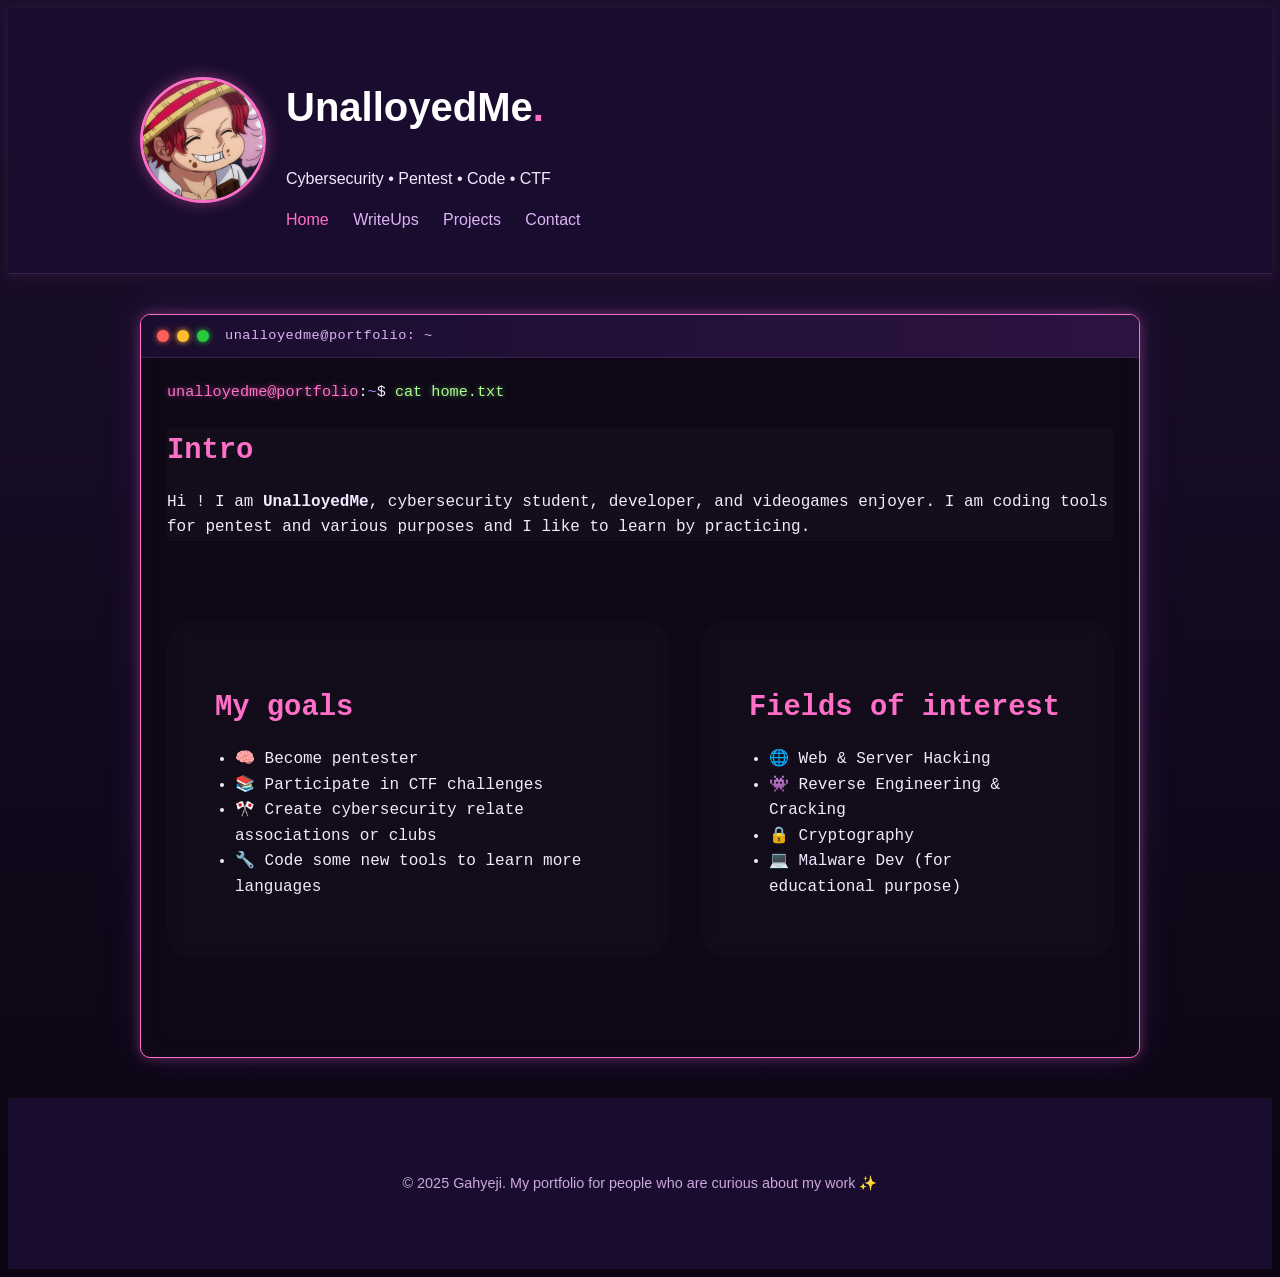
<file: index.html>
<!DOCTYPE html>
<html lang="fr">
<head>
  <meta charset="UTF-8" />
  <meta name="viewport" content="width=device-width, initial-scale=1.0" />
  <title>UnalloyedMe - Home</title>
  <link rel="stylesheet" href="style/web.css">
</head>

<body>

  <header>
    <div class="container header-content">
      <img src="img/Shanks.jpg" alt="Photo de profil de UnalloyedMe" class="profile-pic" />
      <div>
        <h1>UnalloyedMe<span class="dot">.</span></h1>
        <p>Cybersecurity • Pentest • Code • CTF</p>
        <nav>
          <a href="index.html" class="active">Home</a>
          <a href="pages/writeups.html">WriteUps</a>
          <a href="pages/projects.html">Projects</a>
          <a href="pages/contact.html">Contact</a>
        </nav>
      </div>
    </div>
  </header>

  <main class="container">
    <div class="terminal-window">
      <div class="terminal-titlebar">
        <div class="terminal-dots">
          <span class="red"></span>
          <span class="yellow"></span>
          <span class="green"></span>
        </div>
        <span class="terminal-title">unalloyedme@portfolio: ~</span>
      </div>

      <div class="terminal-body">
        <div class="terminal-line">
          <span class="prompt">unalloyedme@portfolio</span>:<span class="path">~</span>$
          <span class="cmd-text" data-cmd="cat home.txt"></span><span class="cursor">&nbsp;</span>
        </div>

        <div class="terminal-output">

          <section id="about">
            <h2>Intro</h2>
            <p>Hi ! I am <strong>UnalloyedMe</strong>, cybersecurity student, developer, and videogames enjoyer.
              I am coding tools for pentest and various purposes and I like to learn by practicing.</p>
          </section>

          <div class="box" id="goals">
            <section class="fields">
              <h2>My goals</h2>
              <ul>
                <li>🧠 Become pentester</li>
                <li>📚 Participate in CTF challenges</li>
                <li>🎌 Create cybersecurity relate associations or clubs</li>
                <li>🔧 Code some new tools to learn more languages</li>
              </ul>
            </section>

            <section class="fields">
              <h2>Fields of interest</h2>
              <ul>
                <li>🌐 Web & Server Hacking</li>
                <li>👾 Reverse Engineering & Cracking</li>
                <li>🔒 Cryptography</li>
                <li>💻 Malware Dev (for educational purpose)</li>
              </ul>
            </section>
          </div>

        </div>
      </div>
    </div>
  </main>

  <footer>
    <div class="container">
      <p>&copy; 2025 Gahyeji. My portfolio for people who are curious about my work ✨</p>
    </div>
  </footer>

  <script src="/scripts/terminal.js"></script>
</body>
</html>
</file>
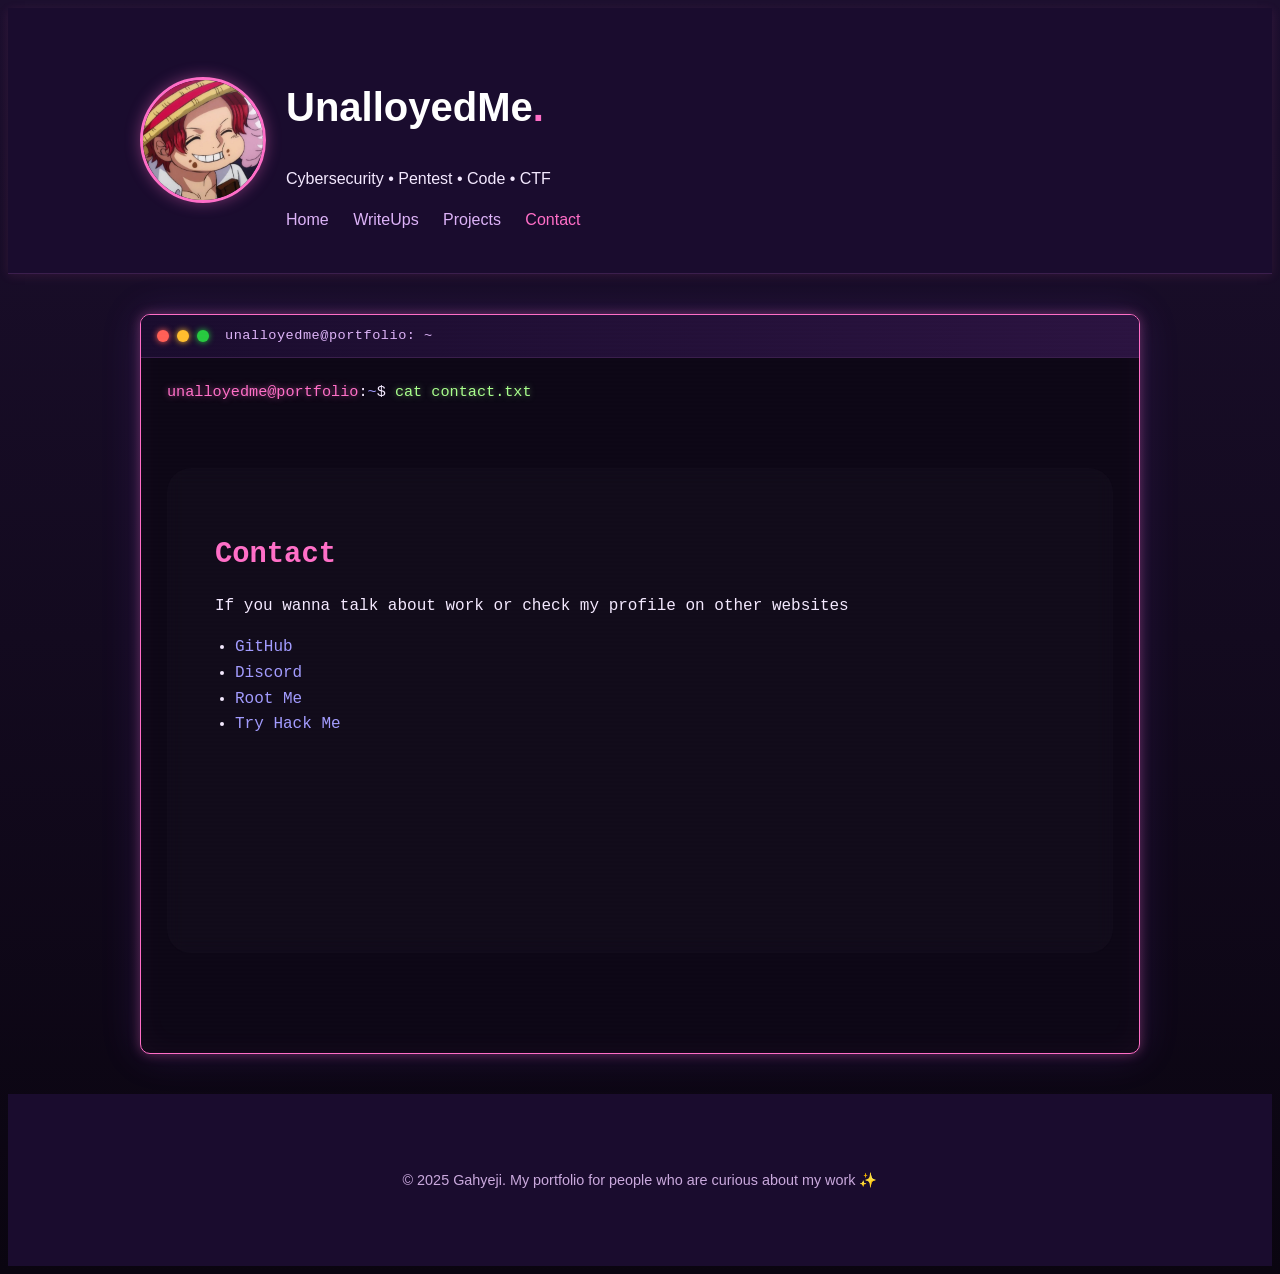
<file: contact.html>
<!DOCTYPE html>
<html lang="fr">
<head>
  <meta charset="UTF-8" />
  <meta name="viewport" content="width=device-width, initial-scale=1.0" />
  <title>UnalloyedMe - Contact</title>
  <link rel="stylesheet" href="web.css">
</head>

<body>

  <header>
    <div class="container header-content">
      <img src="img/Shanks.jpg" alt="Photo de profil de UnalloyedMe" class="profile-pic" />
      <div>
        <h1>UnalloyedMe<span class="dot">.</span></h1>
        <p>Cybersecurity • Pentest • Code • CTF</p>
        <nav>
          <a href="index.html">Home</a>
          <a href="writeups.html">WriteUps</a>
          <a href="projects.html">Projects</a>
          <a href="contact.html" class="active">Contact</a>
        </nav>
      </div>
    </div>
  </header>

  <main class="container">
    <div class="terminal-window">
      <div class="terminal-titlebar">
        <div class="terminal-dots">
          <span class="red"></span>
          <span class="yellow"></span>
          <span class="green"></span>
        </div>
        <span class="terminal-title">unalloyedme@portfolio: ~</span>
      </div>

      <div class="terminal-body">
        <div class="terminal-line">
          <span class="prompt">unalloyedme@portfolio</span>:<span class="path">~</span>$
          <span class="cmd-text" data-cmd="cat contact.txt"></span><span class="cursor">&nbsp;</span>
        </div>

        <div class="terminal-output">

          <section id="contact" class="fields">
            <h2>Contact</h2>
            <p>If you wanna talk about work or check my profile on other websites</p>
            <ul>
              <li><a href="https://github.com/UnalloyedMe" target="_blank">GitHub</a></li>
              <li><a href="https://discord.com/users/417231274621534209" target="_blank">Discord</a></li>
              <li><a href="https://www.root-me.org/UnalloyedMe?lang=fr#21d17d190c5de5183eb4ed64203c93be" target="_blank">Root Me</a></li>
              <li><a href="https://tryhackme.com/p/Gahyeji" target="_blank">Try Hack Me</a></li>
            </ul>
            <iframe src="https://tryhackme.com/api/v2/badges/public-profile?userPublicId=1462601" style='border:none;'></iframe>
          </section>

        </div>
      </div>
    </div>
  </main>

  <footer>
    <div class="container">
      <p>&copy; 2025 Gahyeji. My portfolio for people who are curious about my work ✨</p>
    </div>
  </footer>

  <script src="terminal.js"></script>
</body>
</html>
</file>
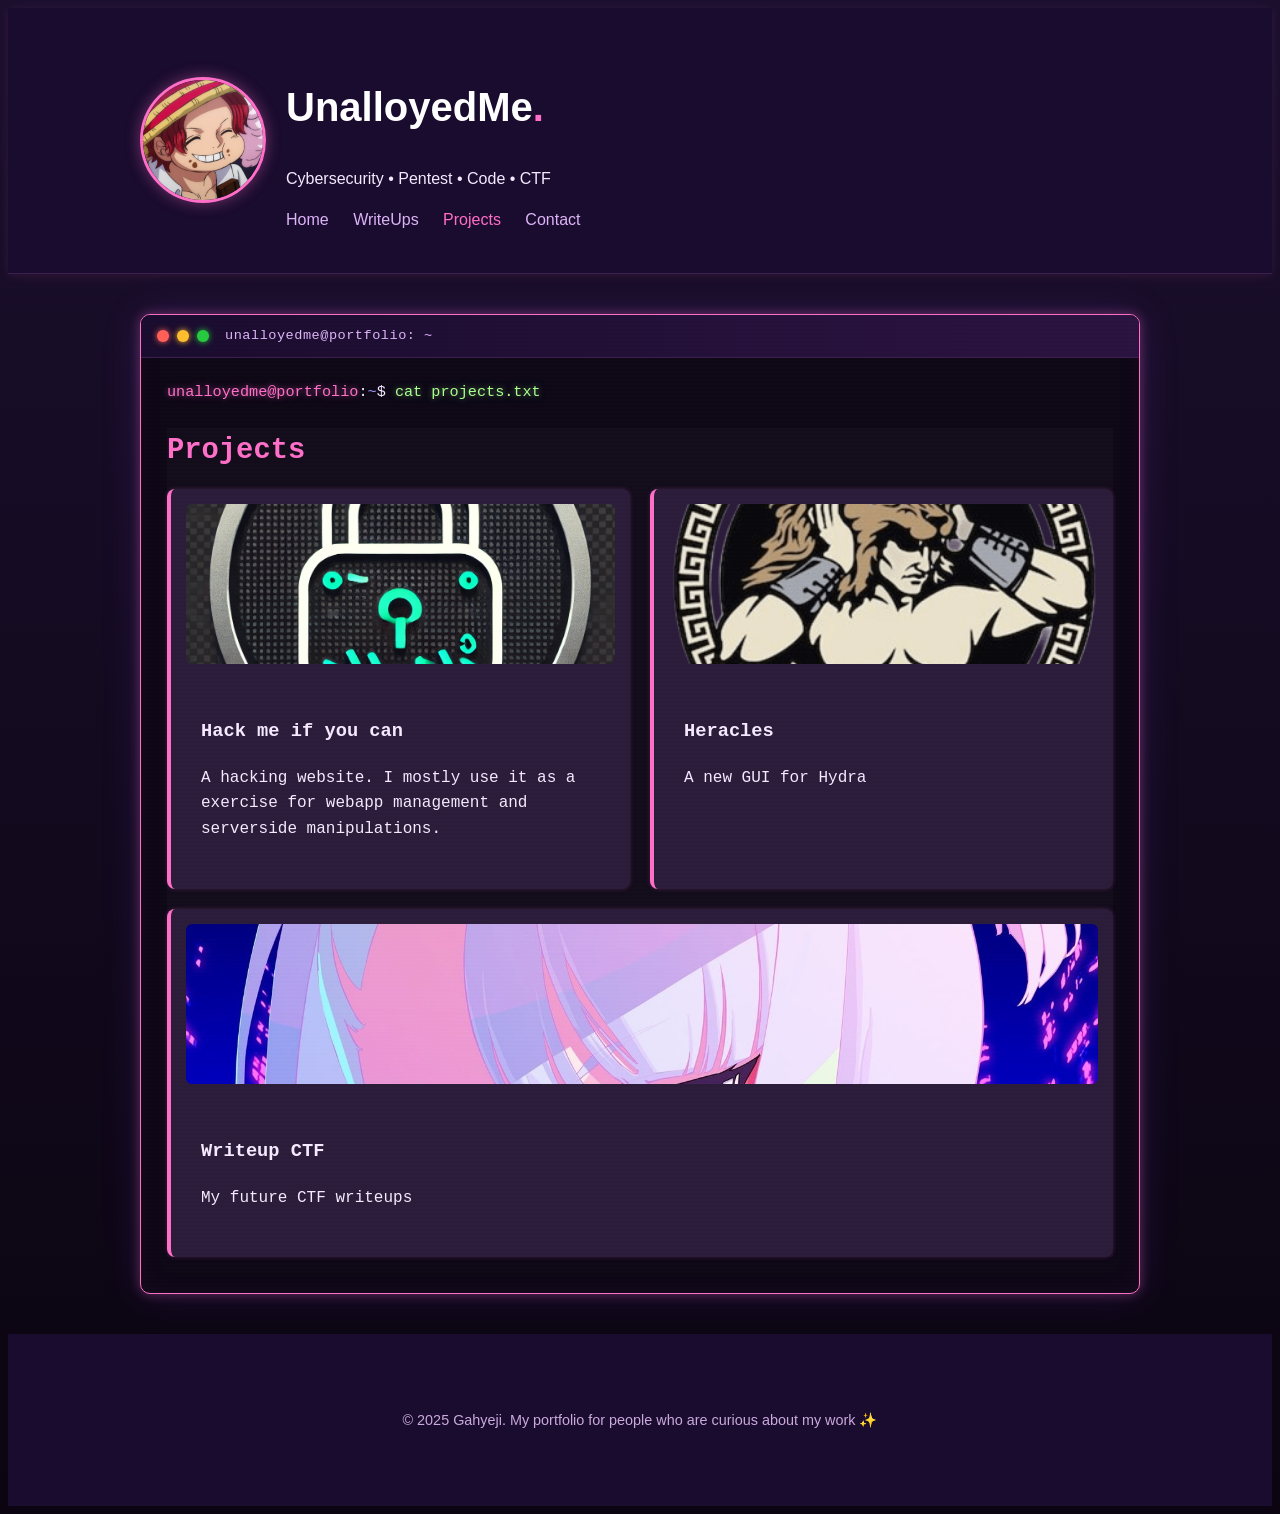
<file: projects.html>
<!DOCTYPE html>
<html lang="fr">
<head>
  <meta charset="UTF-8" />
  <meta name="viewport" content="width=device-width, initial-scale=1.0" />
  <title>UnalloyedMe - Projects</title>
  <link rel="stylesheet" href="web.css">
</head>

<body>

  <header>
    <div class="container header-content">
      <img src="img/Shanks.jpg" alt="Photo de profil de UnalloyedMe" class="profile-pic" />
      <div>
        <h1>UnalloyedMe<span class="dot">.</span></h1>
        <p>Cybersecurity • Pentest • Code • CTF</p>
        <nav>
          <a href="index.html">Home</a>
          <a href="writeups.html">WriteUps</a>
          <a href="projects.html" class="active">Projects</a>
          <a href="contact.html">Contact</a>
        </nav>
      </div>
    </div>
  </header>

  <main class="container">
    <div class="terminal-window">
      <div class="terminal-titlebar">
        <div class="terminal-dots">
          <span class="red"></span>
          <span class="yellow"></span>
          <span class="green"></span>
        </div>
        <span class="terminal-title">unalloyedme@portfolio: ~</span>
      </div>

      <div class="terminal-body">
        <div class="terminal-line">
          <span class="prompt">unalloyedme@portfolio</span>:<span class="path">~</span>$
          <span class="cmd-text" data-cmd="cat projects.txt"></span><span class="cursor">&nbsp;</span>
        </div>

        <div class="terminal-output">

          <section id="projects">
            <h2>Projects</h2>
            <div class="projects">
              <div class="card">
                <img src="img/logoHMIYC.webp" alt="HMIYC Logo" class="project-img" />
                <a href="https://github.com/UnalloyedMe/hackmeifucan" target="_blank" class="nav-link">
                  <h3>Hack me if you can</h3>
                  <p>A hacking website. I mostly use it as a exercise for webapp management and serverside manipulations.</p>
                </a>
              </div>
              <div class="card">
                <img src="img/logoHeracles.png" alt="Heracles Logo" class="project-img" />
                <a href="https://github.com/UnalloyedMe/heracles" target="_blank" class="nav-link">
                  <h3>Heracles</h3>
                  <p>A new GUI for Hydra</p>
                </a>
              </div>
              <div class="card">
                <img src="img/UnalloyedMe.jpg" alt="Illustration du projet" class="project-img" />
                <a href="https://github.com/UnalloyedMe/Capture-The-Flog---CTF-writeups-collection" target="_blank" class="nav-link">
                  <h3>Writeup CTF</h3>
                  <p>My future CTF writeups</p>
                </a>
              </div>
            </div>
          </section>

        </div>
      </div>
    </div>
  </main>

  <footer>
    <div class="container">
      <p>&copy; 2025 Gahyeji. My portfolio for people who are curious about my work ✨</p>
    </div>
  </footer>

  <script src="terminal.js"></script>
</body>
</html>
</file>
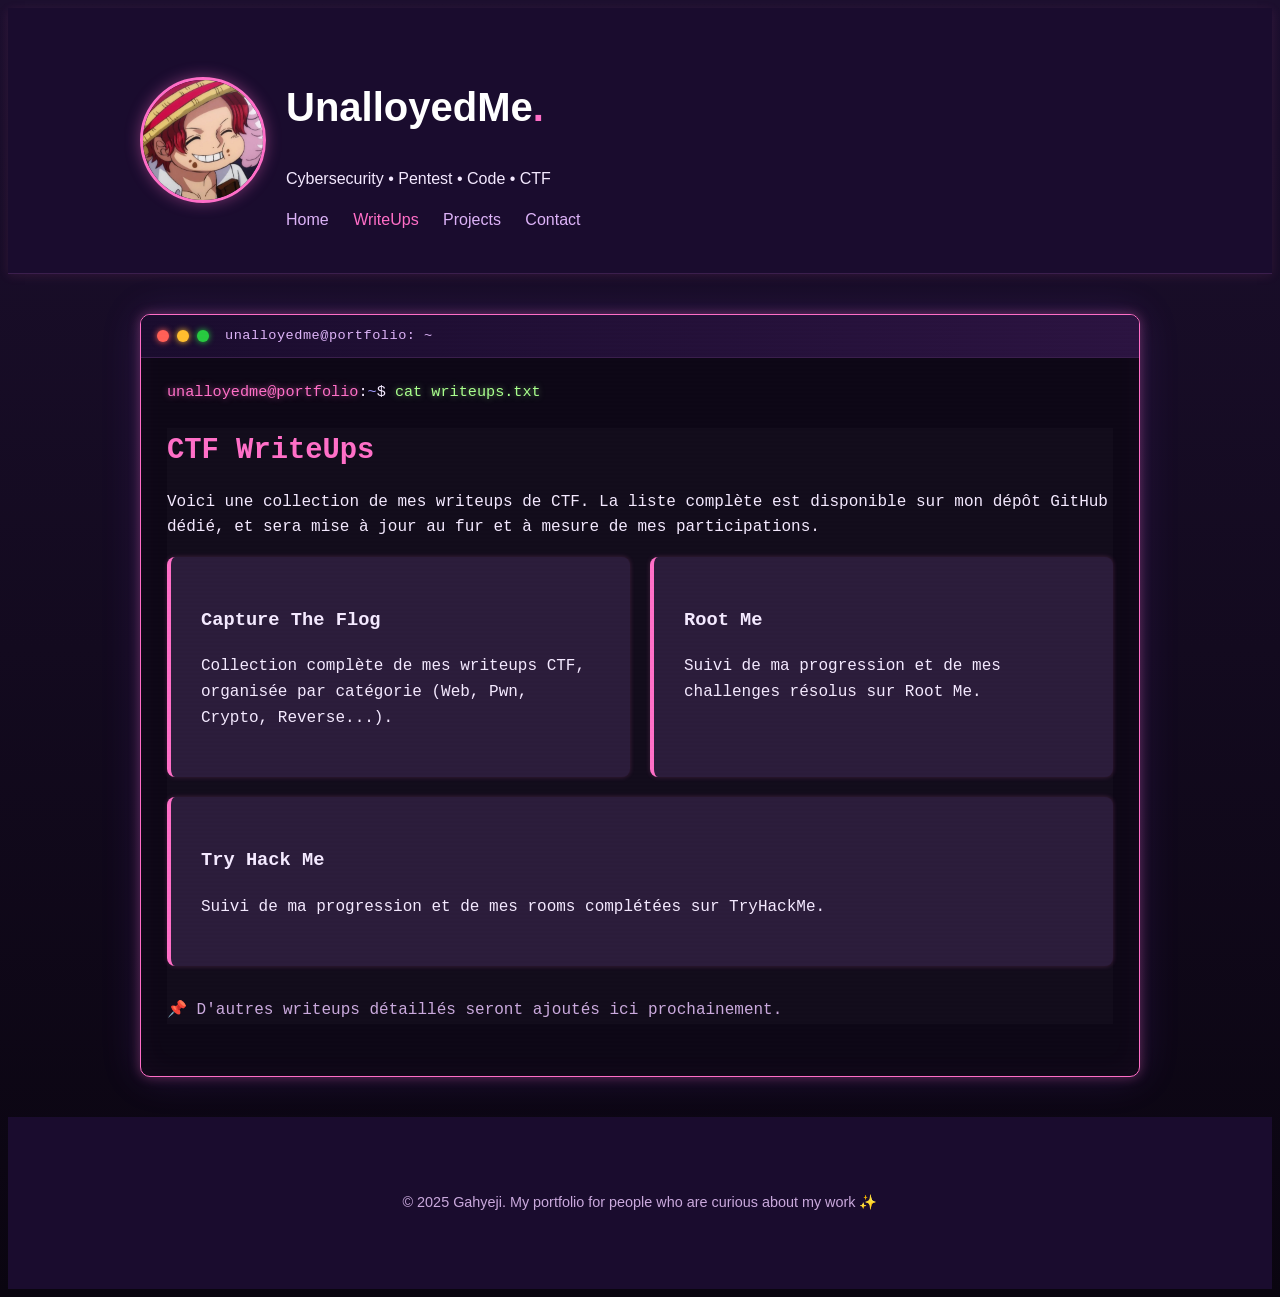
<file: writeups.html>
<!DOCTYPE html>
<html lang="fr">
<head>
  <meta charset="UTF-8" />
  <meta name="viewport" content="width=device-width, initial-scale=1.0" />
  <title>UnalloyedMe - WriteUps</title>
  <link rel="stylesheet" href="web.css">
</head>

<body>

  <header>
    <div class="container header-content">
      <img src="img/Shanks.jpg" alt="Photo de profil de UnalloyedMe" class="profile-pic" />
      <div>
        <h1>UnalloyedMe<span class="dot">.</span></h1>
        <p>Cybersecurity • Pentest • Code • CTF</p>
        <nav>
          <a href="index.html">Home</a>
          <a href="writeups.html" class="active">WriteUps</a>
          <a href="projects.html">Projects</a>
          <a href="contact.html">Contact</a>
        </nav>
      </div>
    </div>
  </header>

  <main class="container">
    <div class="terminal-window">
      <div class="terminal-titlebar">
        <div class="terminal-dots">
          <span class="red"></span>
          <span class="yellow"></span>
          <span class="green"></span>
        </div>
        <span class="terminal-title">unalloyedme@portfolio: ~</span>
      </div>

      <div class="terminal-body">
        <div class="terminal-line">
          <span class="prompt">unalloyedme@portfolio</span>:<span class="path">~</span>$
          <span class="cmd-text" data-cmd="cat writeups.txt"></span><span class="cursor">&nbsp;</span>
        </div>

        <div class="terminal-output">

          <section id="writeups">
            <h2>CTF WriteUps</h2>
            <p>Voici une collection de mes writeups de CTF. La liste complète est disponible sur mon dépôt GitHub dédié,
              et sera mise à jour au fur et à mesure de mes participations.</p>

            <div class="projects">
              <div class="card">
                <a href="https://github.com/UnalloyedMe/Capture-The-Flog---CTF-writeups-collection" target="_blank" class="nav-link">
                  <h3>Capture The Flog</h3>
                  <p>Collection complète de mes writeups CTF, organisée par catégorie (Web, Pwn, Crypto, Reverse...).</p>
                </a>
              </div>
              <div class="card">
                <a href="https://www.root-me.org/UnalloyedMe?lang=fr#21d17d190c5de5183eb4ed64203c93be" target="_blank" class="nav-link">
                  <h3>Root Me</h3>
                  <p>Suivi de ma progression et de mes challenges résolus sur Root Me.</p>
                </a>
              </div>
              <div class="card">
                <a href="https://tryhackme.com/p/Gahyeji" target="_blank" class="nav-link">
                  <h3>Try Hack Me</h3>
                  <p>Suivi de ma progression et de mes rooms complétées sur TryHackMe.</p>
                </a>
              </div>
            </div>

            <p style="margin-top:2rem; color:#caa9dd;">📌 D'autres writeups détaillés seront ajoutés ici prochainement.</p>
          </section>

        </div>
      </div>
    </div>
  </main>

  <footer>
    <div class="container">
      <p>&copy; 2025 Gahyeji. My portfolio for people who are curious about my work ✨</p>
    </div>
  </footer>

  <script src="terminal.js"></script>
</body>
</html>
</file>
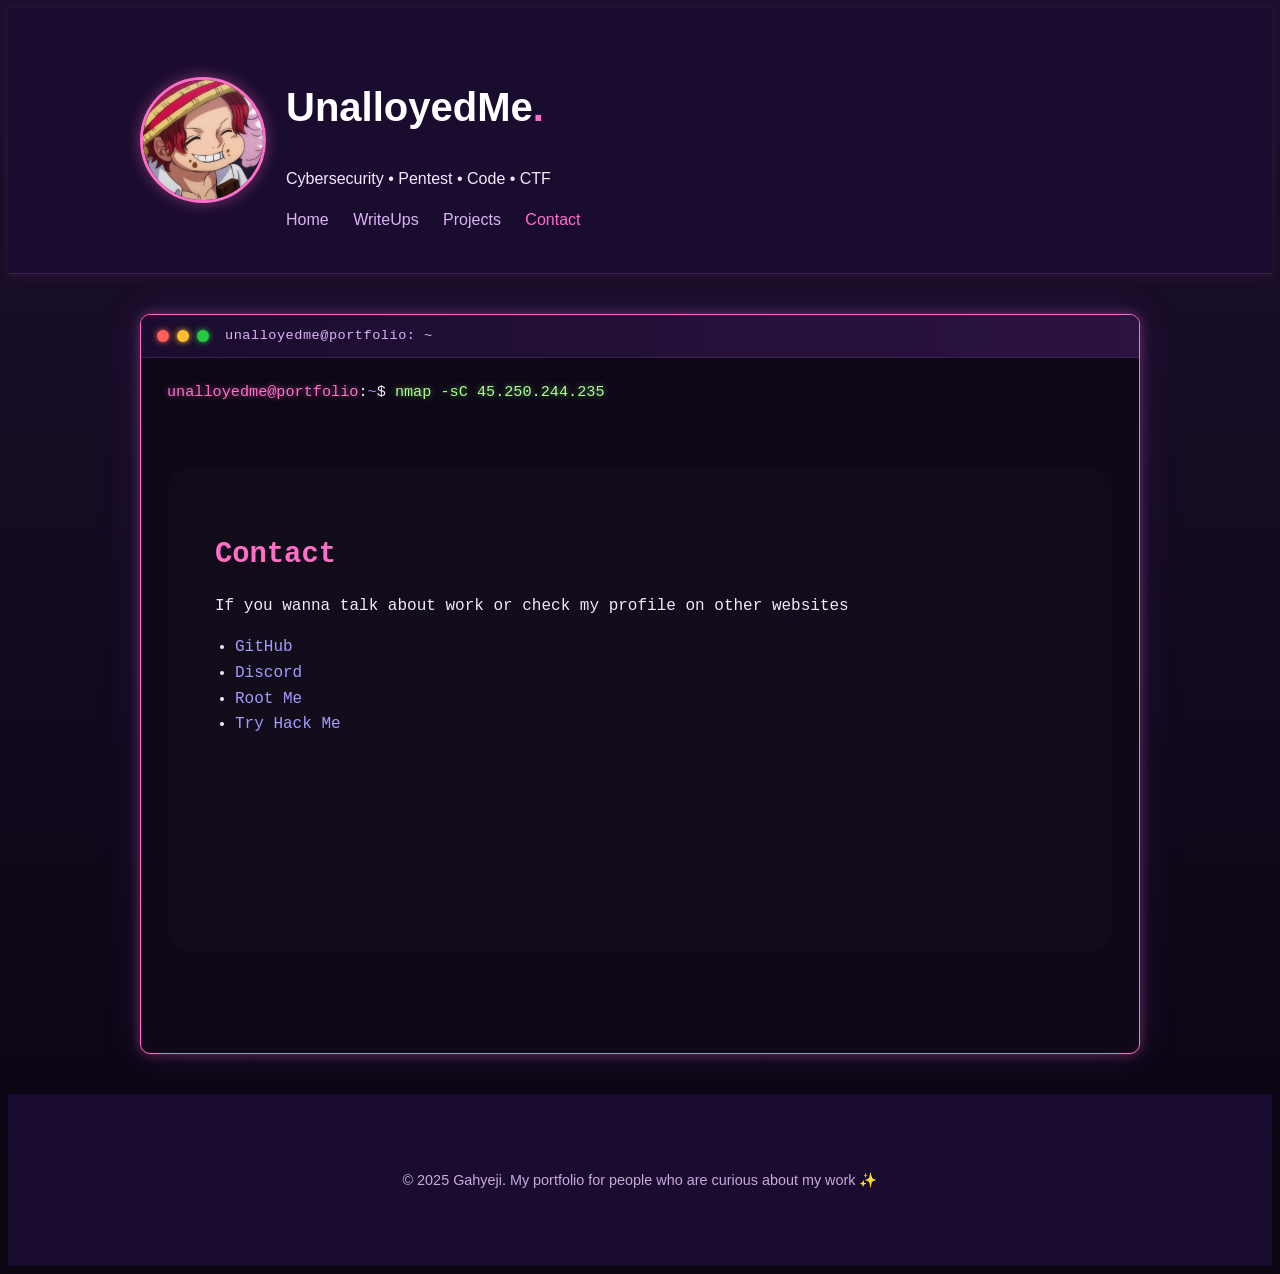
<file: pages/contact.html>
<!DOCTYPE html>
<html lang="fr">
<head>
  <meta charset="UTF-8" />
  <meta name="viewport" content="width=device-width, initial-scale=1.0" />
  <title>UnalloyedMe - Contact</title>
  <link rel="stylesheet" href="../style/web.css">
</head>

<body>

  <header>
    <div class="container header-content">
      <img src="../img/Shanks.jpg" alt="Photo de profil de UnalloyedMe" class="profile-pic" />
      <div>
        <h1>UnalloyedMe<span class="dot">.</span></h1>
        <p>Cybersecurity • Pentest • Code • CTF</p>
        <nav>
          <a href="../index.html">Home</a>
          <a href="writeups.html">WriteUps</a>
          <a href="projects.html">Projects</a>
          <a href="contact.html" class="active">Contact</a>
        </nav>
      </div>
    </div>
  </header>

  <main class="container">
    <div class="terminal-window">
      <div class="terminal-titlebar">
        <div class="terminal-dots">
          <span class="red"></span>
          <span class="yellow"></span>
          <span class="green"></span>
        </div>
        <span class="terminal-title">unalloyedme@portfolio: ~</span>
      </div>

      <div class="terminal-body">
        <div class="terminal-line">
          <span class="prompt">unalloyedme@portfolio</span>:<span class="path">~</span>$
          <span class="cmd-text" data-cmd="nmap -sC 45.250.244.235"></span><span class="cursor">&nbsp;</span>
        </div>

        <div class="terminal-output">

          <section id="contact" class="fields">
            <h2>Contact</h2>
            <p>If you wanna talk about work or check my profile on other websites</p>
            <ul>
              <li><a href="https://github.com/UnalloyedMe" target="_blank">GitHub</a></li>
              <li><a href="https://discord.com/users/417231274621534209" target="_blank">Discord</a></li>
              <li><a href="https://www.root-me.org/UnalloyedMe?lang=fr#21d17d190c5de5183eb4ed64203c93be" target="_blank">Root Me</a></li>
              <li><a href="https://tryhackme.com/p/Gahyeji" target="_blank">Try Hack Me</a></li>
            </ul>
            <iframe src="https://tryhackme.com/api/v2/badges/public-profile?userPublicId=1462601" style='border:none;'></iframe>
          </section>

        </div>
      </div>
    </div>
  </main>

  <footer>
    <div class="container">
      <p>&copy; 2025 Gahyeji. My portfolio for people who are curious about my work ✨</p>
    </div>
  </footer>

  <script src="../scripts/terminal.js"></script>
</body>
</html>
</file>
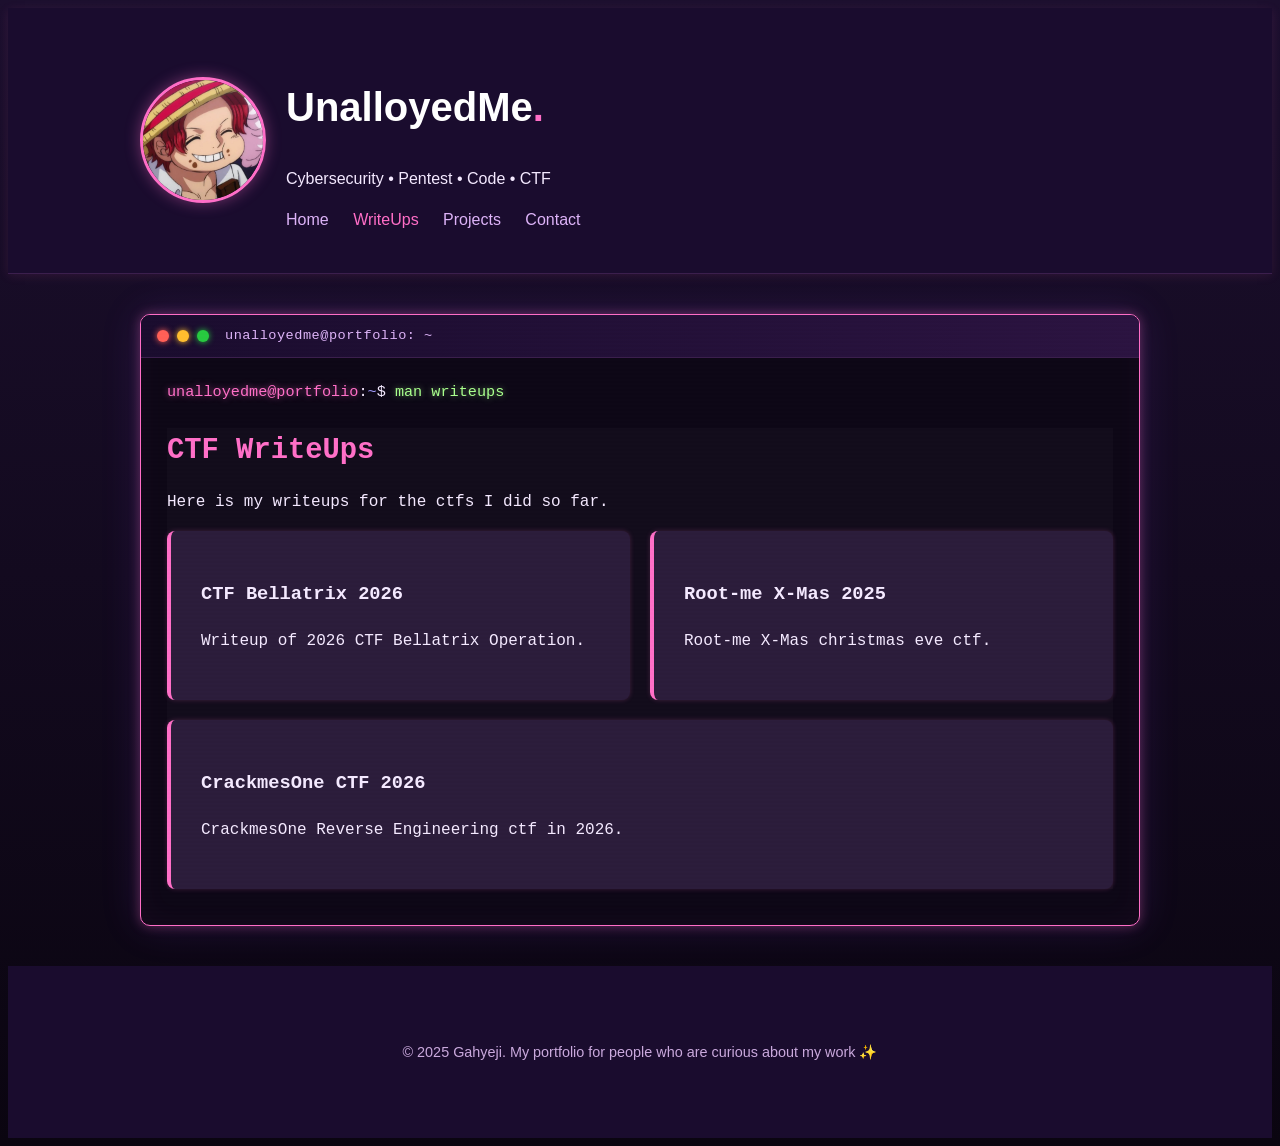
<file: pages/writeups.html>
<!DOCTYPE html>
<html lang="fr">
<head>
  <meta charset="UTF-8" />
  <meta name="viewport" content="width=device-width, initial-scale=1.0" />
  <title>UnalloyedMe - WriteUps</title>
  <link rel="stylesheet" href="../style/web.css">
</head>

<body>

  <header>
    <div class="container header-content">
      <img src="../img/Shanks.jpg" alt="Photo de profil de UnalloyedMe" class="profile-pic" />
      <div>
        <h1>UnalloyedMe<span class="dot">.</span></h1>
        <p>Cybersecurity • Pentest • Code • CTF</p>
        <nav>
          <a href="../index.html">Home</a>
          <a href="writeups.html" class="active">WriteUps</a>
          <a href="projects.html">Projects</a>
          <a href="contact.html">Contact</a>
        </nav>
      </div>
    </div>
  </header>

  <main class="container">
    <div class="terminal-window">
      <div class="terminal-titlebar">
        <div class="terminal-dots">
          <span class="red"></span>
          <span class="yellow"></span>
          <span class="green"></span>
        </div>
        <span class="terminal-title">unalloyedme@portfolio: ~</span>
      </div>

      <div class="terminal-body">
        <div class="terminal-line">
          <span class="prompt">unalloyedme@portfolio</span>:<span class="path">~</span>$
          <span class="cmd-text" data-cmd="man writeups"></span><span class="cursor">&nbsp;</span>
        </div>

        <div class="terminal-output">

          <section id="writeups">
            <h2>CTF WriteUps</h2>
            <p>Here is my writeups for the ctfs I did so far.</p>

            <div class="projects">
              <div class="card">
                <a href="writeup.html?file=../writeups/Bellatrix2026.md" class="nav-link">
                  <h3>CTF Bellatrix 2026</h3>
                  <p>Writeup of 2026 CTF Bellatrix Operation.</p>
                </a>
              </div>
              <div class="card">
                <a href="writeup.html?file=../writeups/X-Mas_2025.md" target="_blank" class="nav-link">
                  <h3>Root-me X-Mas 2025</h3>
                  <p>Root-me X-Mas christmas eve ctf.</p>
                </a>
              </div>
              <div class="card">
                <a href="writeup.html?file=../writeups/CrackmesOne_2026.md" target="_blank" class="nav-link">
                  <h3>CrackmesOne CTF 2026</h3>
                  <p>CrackmesOne Reverse Engineering ctf in 2026.</p>
                </a>
              </div>
            </div>

          </section>

        </div>
      </div>
    </div>
  </main>

  <footer>
    <div class="container">
      <p>&copy; 2025 Gahyeji. My portfolio for people who are curious about my work ✨</p>
    </div>
  </footer>

  <script src="../scripts/terminal.js"></script>
</body>
</html>
</file>
<file: style/web.css>
body {
  font-family: 'Segoe UI', sans-serif;
  background: linear-gradient(to bottom, #1c0f2e, #0a0510);
  color: #f4e9ff;
  line-height: 1.6;
}

.container {
  max-width: 1000px;
  margin: 0 auto;
  padding: 40px 20px;
}

/* Header */
header {
  background: #1a0c2e;
  border-bottom: 1px solid #3b1f4d;
  box-shadow: 0 2px 10px rgba(255, 110, 199, 0.1);
}

iframe {
  display: absolute;
  width: 100%;
}

.header-content {
  display: flex;
  align-items: center;
  gap: 20px;
  flex-wrap: wrap;
}

.profile-pic {
  width: 120px;
  height: 120px;
  border-radius: 50%;
  object-fit: cover;
  border: 3px solid #ff6ec7;
  box-shadow: 0 0 15px rgba(255, 110, 199, 0.4);
}

h1 {
  font-size: 2.5rem;
  color: #ffffff;
}

.dot {
  color: #ff6ec7;
}

nav {
  margin-top: 10px;
}

a, a:hover, a:focus, a:active {
      text-decoration: none;
      color: inherit;
 }

nav a {
  margin-right: 20px;
  text-decoration: none;
  color: #ddb3f8;
  transition: color 0.3s;
}

nav a:hover {
  color: #ff6ec7;
}

/* Sections */
h2 {
  font-size: 1.8rem;
  margin-bottom: 15px;
  color: #ff6ec7;
}

ul {
  padding-left: 20px;
}

.box {
	display: flex;
	flex-direction: row;
  	align-items: baseline;
  	justify-content: center; /* ou space-between si tu préfères */
  	gap: 2rem; /* ajuste à ton goût */
}

.fields {
  margin: 4rem 0;
  padding: 2.5rem 3rem;
  border-radius: 1.5rem;
  background: linear-gradient(
    135deg,
    rgba(230, 230, 230, 0.04),
    rgba(255, 110, 199, 0.2)
  );
  backdrop-filter: blur(8px);
}

.projects {
  display: flex;
  flex-wrap: wrap;
  gap: 20px;
}

.card {
  background-color: #2b1c3a;
  border-radius: 8px;
  padding: 15px;
  flex: 1 1 280px;
  transition: transform 0.3s ease, box-shadow 0.3s;
  border-left: 4px solid #ff6ec7;
  box-shadow: 0 0 5px rgba(255, 110, 199, 0.2);
}

.card:hover {
  transform: translateY(-5px);
  box-shadow: 0 8px 20px rgba(255, 110, 199, 0.3);
}

.project-img {
  width: 100%;
  height: 160px;
  object-fit: cover;
  border-radius: 6px;
  margin-bottom: 10px;
}

/* Contact */
section#contact a {
  color: #a29bfe;
  text-decoration: none;
  transition: color 0.3s;
}

section#contact a:hover {
  color: #ff6ec7;
}

footer {
  background: #1a0c2e;
  padding: 20px;
  text-align: center;
  font-size: 0.9rem;
  color: #caa9dd;
}

.nav-link {
  display:block;
  padding:15px
 }

/* Active nav link */
nav a.active {
  color: #ff6ec7;
}

/* ===== Terminal window wrapping the whole page content ===== */
.terminal-window {
  position: relative;
  background: #0d0716;
  border: 1px solid #ff6ec7;
  border-radius: 10px;
  box-shadow:
    0 0 12px rgba(255, 110, 199, 0.35),
    0 0 40px rgba(140, 80, 255, 0.15),
    inset 0 0 30px rgba(255, 110, 199, 0.04);
  overflow: hidden;
  font-family: 'Consolas', 'Courier New', monospace;
}

/* scanline overlay for a cyberpunk CRT feel */
.terminal-window::after {
  content: "";
  position: absolute;
  inset: 0;
  pointer-events: none;
  background: repeating-linear-gradient(
    to bottom,
    rgba(255, 255, 255, 0.025) 0px,
    rgba(255, 255, 255, 0.025) 1px,
    transparent 2px,
    transparent 4px
  );
  mix-blend-mode: overlay;
}

.terminal-titlebar {
  display: flex;
  align-items: center;
  gap: 16px;
  background: linear-gradient(90deg, #1a0c2e, #2b1340);
  border-bottom: 1px solid #3b1f4d;
  padding: 10px 16px;
}

.terminal-dots {
  display: flex;
  gap: 8px;
}

.terminal-dots span {
  width: 12px;
  height: 12px;
  border-radius: 50%;
  display: inline-block;
  box-shadow: 0 0 6px currentColor;
}

.terminal-dots .red { background: #ff5f56; color: #ff5f56; }
.terminal-dots .yellow { background: #ffbd2e; color: #ffbd2e; }
.terminal-dots .green { background: #27c93f; color: #27c93f; }

.terminal-titlebar .terminal-title {
  font-size: 0.85rem;
  color: #ddb3f8;
  letter-spacing: 0.5px;
}

.terminal-body {
  position: relative;
  padding: 22px 26px 36px;
}

.terminal-line {
  font-size: 0.95rem;
  margin-bottom: 18px;
}

.terminal-line .prompt {
  color: #ff6ec7;
  text-shadow: 0 0 6px rgba(255, 110, 199, 0.6);
}

.terminal-line .path {
  color: #a29bfe;
}

.terminal-line .cmd-text {
  color: #a8ff8c;
  text-shadow: 0 0 6px rgba(168, 255, 140, 0.5);
}

.cursor {
  display: inline-block;
  width: 8px;
  background: #a8ff8c;
  box-shadow: 0 0 6px rgba(168, 255, 140, 0.8);
  margin-left: 2px;
  animation: blink 1s steps(1) infinite;
}

.cursor.hidden {
  display: none;
}

@keyframes blink {
  0%, 50% { opacity: 1; }
  50.01%, 100% { opacity: 0; }
}

/* output revealed once the command "finishes" typing */
.terminal-output {
  opacity: 0;
  transform: translateY(10px);
  transition: opacity 0.6s ease, transform 0.6s ease;
}

.terminal-output.show {
  opacity: 1;
  transform: translateY(0);
}

/* tone down the sections so they read as terminal output, not a separate page */
.terminal-output section,
.terminal-output .fields {
  background: rgba(255, 255, 255, 0.02);
}

/* ===== Markdown writeup rendering ===== */
.md-content {
  font-family: 'Segoe UI', sans-serif;
  line-height: 1.7;
}

.md-content h1,
.md-content h2,
.md-content h3 {
  color: #ff6ec7;
  text-shadow: 0 0 6px rgba(255, 110, 199, 0.3);
  margin-top: 1.8rem;
  margin-bottom: 0.8rem;
}

.md-content h1 { font-size: 1.9rem; }
.md-content h2 { font-size: 1.5rem; }
.md-content h3 { font-size: 1.2rem; }

.md-content p {
  margin-bottom: 1rem;
}

.md-content a {
  color: #a29bfe;
  text-decoration: underline;
}

.md-content a:hover {
  color: #ff6ec7;
}

.md-content ul,
.md-content ol {
  margin-bottom: 1rem;
  padding-left: 1.5rem;
}

.md-content blockquote {
  border-left: 3px solid #ff6ec7;
  margin: 1rem 0;
  padding: 0.4rem 1rem;
  color: #ddb3f8;
  background: rgba(255, 110, 199, 0.05);
}

.md-content code {
  font-family: 'Consolas', 'Courier New', monospace;
  background: #1a0c2e;
  color: #a8ff8c;
  padding: 2px 6px;
  border-radius: 4px;
  font-size: 0.9em;
}

.md-content pre {
  background: #1a0c2e;
  border: 1px solid #3b1f4d;
  border-radius: 8px;
  padding: 14px 16px;
  overflow-x: auto;
  margin-bottom: 1.2rem;
  box-shadow: 0 0 8px rgba(255, 110, 199, 0.1);
}

.md-content pre code {
  background: none;
  padding: 0;
}

.md-content img {
  max-width: 100%;
  border-radius: 8px;
  margin: 1rem 0;
  border: 1px solid #3b1f4d;
}

.md-content table {
  width: 100%;
  border-collapse: collapse;
  margin-bottom: 1.2rem;
}

.md-content th,
.md-content td {
  border: 1px solid #3b1f4d;
  padding: 8px 12px;
  text-align: left;
}

.md-content th {
  background: rgba(255, 110, 199, 0.1);
  color: #ff6ec7;
}

.md-content hr {
  border: none;
  border-top: 1px solid #3b1f4d;
  margin: 2rem 0;
}

.md-back {
  display: inline-block;
  margin-bottom: 1.5rem;
  color: #ddb3f8;
  font-family: 'Consolas', 'Courier New', monospace;
}

.md-back:hover {
  color: #ff6ec7;
}

.md-loading,
.md-error {
  font-family: 'Consolas', 'Courier New', monospace;
  color: #a8ff8c;
}

.md-error {
  color: #ff5f56;
}
</file>
<file: web.css>
body {
  font-family: 'Segoe UI', sans-serif;
  background: linear-gradient(to bottom, #1c0f2e, #0a0510);
  color: #f4e9ff;
  line-height: 1.6;
}

.container {
  max-width: 1000px;
  margin: 0 auto;
  padding: 40px 20px;
}

/* Header */
header {
  background: #1a0c2e;
  border-bottom: 1px solid #3b1f4d;
  box-shadow: 0 2px 10px rgba(255, 110, 199, 0.1);
}

iframe {
  display: absolute;
  width: 100%;
}

.header-content {
  display: flex;
  align-items: center;
  gap: 20px;
  flex-wrap: wrap;
}

.profile-pic {
  width: 120px;
  height: 120px;
  border-radius: 50%;
  object-fit: cover;
  border: 3px solid #ff6ec7;
  box-shadow: 0 0 15px rgba(255, 110, 199, 0.4);
}

h1 {
  font-size: 2.5rem;
  color: #ffffff;
}

.dot {
  color: #ff6ec7;
}

nav {
  margin-top: 10px;
}

a, a:hover, a:focus, a:active {
      text-decoration: none;
      color: inherit;
 }

nav a {
  margin-right: 20px;
  text-decoration: none;
  color: #ddb3f8;
  transition: color 0.3s;
}

nav a:hover {
  color: #ff6ec7;
}

/* Sections */
h2 {
  font-size: 1.8rem;
  margin-bottom: 15px;
  color: #ff6ec7;
}

ul {
  padding-left: 20px;
}

.box {
	display: flex;
	flex-direction: row;
  	align-items: baseline;
  	justify-content: center; /* ou space-between si tu préfères */
  	gap: 2rem; /* ajuste à ton goût */
}

.fields {
  margin: 4rem 0;
  padding: 2.5rem 3rem;
  border-radius: 1.5rem;
  background: linear-gradient(
    135deg,
    rgba(230, 230, 230, 0.04),
    rgba(255, 110, 199, 0.2)
  );
  backdrop-filter: blur(8px);
}

.projects {
  display: flex;
  flex-wrap: wrap;
  gap: 20px;
}

.card {
  background-color: #2b1c3a;
  border-radius: 8px;
  padding: 15px;
  flex: 1 1 280px;
  transition: transform 0.3s ease, box-shadow 0.3s;
  border-left: 4px solid #ff6ec7;
  box-shadow: 0 0 5px rgba(255, 110, 199, 0.2);
}

.card:hover {
  transform: translateY(-5px);
  box-shadow: 0 8px 20px rgba(255, 110, 199, 0.3);
}

.project-img {
  width: 100%;
  height: 160px;
  object-fit: cover;
  border-radius: 6px;
  margin-bottom: 10px;
}

/* Contact */
section#contact a {
  color: #a29bfe;
  text-decoration: none;
  transition: color 0.3s;
}

section#contact a:hover {
  color: #ff6ec7;
}

footer {
  background: #1a0c2e;
  padding: 20px;
  text-align: center;
  font-size: 0.9rem;
  color: #caa9dd;
}

.nav-link {
  display:block;
  padding:15px
 }

/* Active nav link */
nav a.active {
  color: #ff6ec7;
}

/* ===== Terminal window wrapping the whole page content ===== */
.terminal-window {
  position: relative;
  background: #0d0716;
  border: 1px solid #ff6ec7;
  border-radius: 10px;
  box-shadow:
    0 0 12px rgba(255, 110, 199, 0.35),
    0 0 40px rgba(140, 80, 255, 0.15),
    inset 0 0 30px rgba(255, 110, 199, 0.04);
  overflow: hidden;
  font-family: 'Consolas', 'Courier New', monospace;
}

/* scanline overlay for a cyberpunk CRT feel */
.terminal-window::after {
  content: "";
  position: absolute;
  inset: 0;
  pointer-events: none;
  background: repeating-linear-gradient(
    to bottom,
    rgba(255, 255, 255, 0.025) 0px,
    rgba(255, 255, 255, 0.025) 1px,
    transparent 2px,
    transparent 4px
  );
  mix-blend-mode: overlay;
}

.terminal-titlebar {
  display: flex;
  align-items: center;
  gap: 16px;
  background: linear-gradient(90deg, #1a0c2e, #2b1340);
  border-bottom: 1px solid #3b1f4d;
  padding: 10px 16px;
}

.terminal-dots {
  display: flex;
  gap: 8px;
}

.terminal-dots span {
  width: 12px;
  height: 12px;
  border-radius: 50%;
  display: inline-block;
  box-shadow: 0 0 6px currentColor;
}

.terminal-dots .red { background: #ff5f56; color: #ff5f56; }
.terminal-dots .yellow { background: #ffbd2e; color: #ffbd2e; }
.terminal-dots .green { background: #27c93f; color: #27c93f; }

.terminal-titlebar .terminal-title {
  font-size: 0.85rem;
  color: #ddb3f8;
  letter-spacing: 0.5px;
}

.terminal-body {
  position: relative;
  padding: 22px 26px 36px;
}

.terminal-line {
  font-size: 0.95rem;
  margin-bottom: 18px;
}

.terminal-line .prompt {
  color: #ff6ec7;
  text-shadow: 0 0 6px rgba(255, 110, 199, 0.6);
}

.terminal-line .path {
  color: #a29bfe;
}

.terminal-line .cmd-text {
  color: #a8ff8c;
  text-shadow: 0 0 6px rgba(168, 255, 140, 0.5);
}

.cursor {
  display: inline-block;
  width: 8px;
  background: #a8ff8c;
  box-shadow: 0 0 6px rgba(168, 255, 140, 0.8);
  margin-left: 2px;
  animation: blink 1s steps(1) infinite;
}

.cursor.hidden {
  display: none;
}

@keyframes blink {
  0%, 50% { opacity: 1; }
  50.01%, 100% { opacity: 0; }
}

/* output revealed once the command "finishes" typing */
.terminal-output {
  opacity: 0;
  transform: translateY(10px);
  transition: opacity 0.6s ease, transform 0.6s ease;
}

.terminal-output.show {
  opacity: 1;
  transform: translateY(0);
}

/* tone down the sections so they read as terminal output, not a separate page */
.terminal-output section,
.terminal-output .fields {
  background: rgba(255, 255, 255, 0.02);
}
</file>
